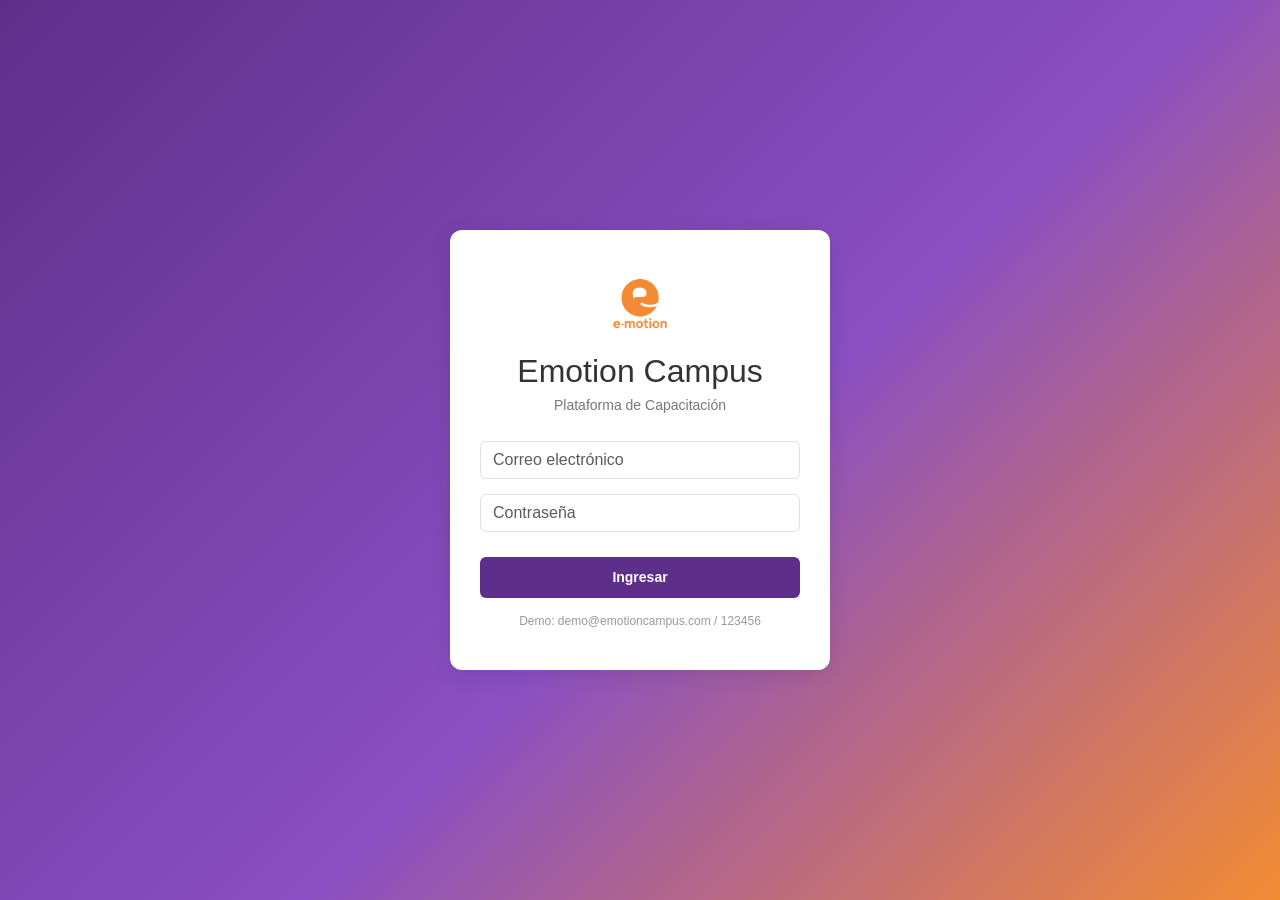
<file: index.html>
<!DOCTYPE html>
<html lang="es">
<head>
    <meta charset="UTF-8">
    <meta name="viewport" content="width=device-width, initial-scale=1.0">
    <title>Emotion Campus</title>
    <link href="https://cdn.jsdelivr.net/npm/bootstrap@5.3.7/dist/css/bootstrap.min.css" rel="stylesheet">
    <link rel="stylesheet" href="./css/style.css">
</head>
<body>
<div class="login-page">
    <form class="login-card" id="formLogin">
        <img src="assets/images/images/logo-emotion.jpeg" class="logo" alt="Emotion">
        <h2>Emotion Campus</h2>
        <p>Plataforma de Capacitación</p>
        <input type="email" class="form-control" placeholder="Correo electrónico" autocomplete="username">
        <input type="password" class="form-control" placeholder="Contraseña" autocomplete="current-password">
        <button type="submit" class="btn-emotion">Ingresar</button>
        <p class="login-hint">Demo: demo@emotioncampus.com / 123456</p>
    </form>
</div>
<script src="js/app.js"></script>
</body>
</html>
</file>
<file: css/style.css>
* {
    margin: 0;
    padding: 0;
    box-sizing: border-box;
    font-family: 'Segoe UI', Arial, sans-serif;
}

body {
    background-color: #f4f6f9;
}

.login-card {
    background: white;
    padding: 40px 30px;
    border-radius: 12px;
    box-shadow: 0 4px 20px rgba(0, 0, 0, 0.1);
    width: 100%;
    max-width: 380px;
    text-align: center;
    margin: 100px auto;
}

.logo {
    width: 80px;
    margin-bottom: 15px;
}

.login-card h2 {
    color: #333;
    margin-bottom: 5px;
}

.login-card p {
    color: #777;
    margin-bottom: 25px;
    font-size: 14px;
}

.login-card input {
    margin-bottom: 15px;
}

.btn-emotion {
    width: 100%;
    padding: 10px;
    background-color: #6c5ce7;
    color: white;
    border: none;
    border-radius: 6px;
    font-weight: bold;
    cursor: pointer;
    margin-top: 10px;
}

.btn-emotion:hover {
    background-color: #5a4bd1;
}

/* ===== DASHBOARD ===== */

:root {
    --orange: #F38B33;
    --purple: #5D2F8A;
    --gray-100: #F6F7FB;
    --gray-200: #ECECEC;
    --text: #333333;
    --success: #34C759;
}

.dashboard-wrapper {
    display: flex;
    min-height: 100vh;
    background-color: var(--gray-100);
}

.sidebar {
    width: 240px;
    background-color: var(--purple);
    color: white;
    padding: 20px 0;
    flex-shrink: 0;
}

.sidebar-logo {
    display: flex;
    align-items: center;
    gap: 10px;
    padding: 0 20px 20px;
    font-weight: 700;
    font-size: 20px;
}

.sidebar-logo img {
    width: 32px;
}

.sidebar-menu {
    list-style: none;
    padding: 0;
    margin: 0;
}

.sidebar-menu li a {
    display: block;
    padding: 12px 20px;
    color: white;
    text-decoration: none;
    opacity: 0.85;
    font-size: 14px;
}

.sidebar-menu li a:hover,
.sidebar-menu li a.active {
    background-color: rgba(255, 255, 255, 0.15);
    opacity: 1;
}

.main-content {
    flex: 1;
    padding: 30px;
}

.dashboard-header {
    display: flex;
    justify-content: space-between;
    align-items: center;
    margin-bottom: 25px;
}

.dashboard-header h1 {
    font-size: 22px;
    color: var(--text);
}

.dashboard-header p {
    color: #888;
    font-size: 14px;
}

.stats-grid {
    display: grid;
    grid-template-columns: repeat(auto-fit, minmax(200px, 1fr));
    gap: 20px;
    margin-bottom: 30px;
}

.stat-card {
    background: white;
    border-radius: 12px;
    padding: 20px;
    box-shadow: 0 2px 10px rgba(0,0,0,0.05);
    display: flex;
    align-items: center;
    gap: 15px;
}

.stat-icon {
    width: 48px;
    height: 48px;
    border-radius: 10px;
    display: flex;
    align-items: center;
    justify-content: center;
    font-size: 22px;
    color: white;
    background-color: var(--orange);
}

.stat-card h2 {
    font-size: 24px;
    color: var(--text);
    margin: 0;
}

.stat-card p {
    font-size: 13px;
    color: #888;
    margin: 0;
}

.btn-emotion-outline {
    background: transparent;
    border: 1px solid white;
    color: white;
    padding: 10px 16px;
    border-radius: 6px;
    cursor: pointer;
    margin-top: 20px;
    width: calc(100% - 40px);
    margin-left: 20px;
}

.btn-emotion-outline:hover {
    background: rgba(255,255,255,0.1);
}

/* ===== CURSOS/CATALOGO ===== */

.courses-grid {
    display: grid;
    grid-template-columns: repeat(auto-fit, minmax(240px, 1fr));
    gap: 20px;
}

.course-card {
    background: white;
    border-radius: 12px;
    padding: 22px;
    box-shadow: 0 2px 10px rgba(0,0,0,0.05);
    transition: transform 0.15s ease;
}

.course-card:hover {
    transform: translateY(-4px);
}

.course-icon {
    width: 48px;
    height: 48px;
    border-radius: 10px;
    display: flex;
    align-items: center;
    justify-content: center;
    font-size: 22px;
    color: white;
    margin-bottom: 14px;
}

.course-card h3 {
    color: var(--text);
    font-size: 17px;
    margin-bottom: 8px;
}

.course-card p {
    color: #888;
    font-size: 13px;
    margin-bottom: 14px;
    line-height: 1.4;
}

.course-badge {
    display: inline-block;
    background-color: #FDECD8;
    color: var(--orange);
    font-size: 11px;
    font-weight: 700;
    padding: 4px 10px;
    border-radius: 20px;
    text-transform: uppercase;
}

/* ===== DETALLE DE CURSO ===== */

.back-link {
    display: inline-block;
    margin-bottom: 15px;
    color: var(--purple);
    text-decoration: none;
    font-size: 14px;
}

.back-link:hover {
    text-decoration: underline;
}

.course-detail-box {
    background: white;
    border-radius: 12px;
    padding: 25px;
    box-shadow: 0 2px 10px rgba(0,0,0,0.05);
    max-width: 600px;
}

.course-detail-box h3 {
    color: var(--text);
    margin-bottom: 15px;
}

.course-detail-box ul {
    padding-left: 20px;
    color: #555;
    line-height: 2;
}
/* ==================================================================
   ESTILO DINÁMICO — v2
   ================================================================== */

body { color: var(--text); }
.btn-emotion { background-color: var(--purple); transition: transform .15s, box-shadow .15s, background .15s; }
.btn-emotion:hover { background-color: #4a2370; transform: translateY(-1px); box-shadow: 0 6px 16px rgba(93,47,138,.3); }
.btn-emotion:disabled { background: #c9c3d3; cursor: not-allowed; transform: none; box-shadow: none; }
.btn-emotion, .btn-secundario { font-size: 14px; display: inline-block; text-align: center; }
.btn-secundario { padding: 10px 18px; background: white; color: var(--purple); border: 1px solid var(--purple); border-radius: 6px; font-weight: 600; cursor: pointer; transition: background .15s; }
.btn-secundario:hover { background: #f3ecfa; }
.btn-secundario:disabled { opacity: .4; cursor: not-allowed; }

/* Login */
.login-page { min-height: 100vh; display: flex; align-items: center; justify-content: center; background: linear-gradient(135deg, var(--purple), #8a4fc2 55%, var(--orange)); padding: 16px; }
.login-page .login-card { margin: 0; animation: aparecer .5s ease; }
.login-hint { font-size: 12px !important; color: #999 !important; margin: 14px 0 0 !important; }

/* Sidebar */
.sidebar { display: flex; flex-direction: column; position: sticky; top: 0; height: 100vh; }
.sidebar-menu li a { border-left: 3px solid transparent; transition: background .15s, padding-left .15s; }
.sidebar-menu li a:hover { padding-left: 26px; }
.sidebar-menu li a.active { border-left-color: var(--orange); }
.sidebar-user { margin-top: auto; padding: 0 20px; font-size: 12px; opacity: .7; word-break: break-all; }

/* Animaciones */
@keyframes aparecer { from { opacity: 0; transform: translateY(12px); } to { opacity: 1; transform: none; } }
.main-content > * { animation: aparecer .4s ease both; }
.courses-grid > * { animation: aparecer .4s ease both; }
.courses-grid > *:nth-child(2) { animation-delay: .05s; }
.courses-grid > *:nth-child(3) { animation-delay: .1s; }
.courses-grid > *:nth-child(4) { animation-delay: .15s; }
.courses-grid > *:nth-child(5) { animation-delay: .2s; }
.courses-grid > *:nth-child(n+6) { animation-delay: .25s; }

/* Barra de progreso */
.barra { height: 8px; background: var(--gray-200); border-radius: 10px; overflow: hidden; }
.barra > span { display: block; height: 100%; background: linear-gradient(90deg, var(--purple), var(--orange)); border-radius: 10px; transition: width .6s ease; }
.barra-texto { font-size: 12px; color: #888; margin-top: 6px; }

/* Bienvenida */
.hero { background: linear-gradient(135deg, var(--purple), #8a4fc2); color: white; border-radius: 16px; padding: 28px; margin-bottom: 25px; display: flex; gap: 24px; align-items: center; flex-wrap: wrap; }
.hero h1 { font-size: 24px; margin-bottom: 6px; }
.hero p { opacity: .85; font-size: 14px; }
.hero .barra { background: rgba(255,255,255,.25); margin-top: 14px; max-width: 380px; }
.hero .barra > span { background: var(--orange); }
.hero-circulo { width: 96px; height: 96px; border-radius: 50%; display: grid; place-items: center; font-size: 24px; font-weight: 700; flex-shrink: 0; }
.hero-circulo span { background: var(--purple); width: 76px; height: 76px; border-radius: 50%; display: grid; place-items: center; }
.hero > div:first-child { flex: 1; min-width: 220px; }
.seccion-titulo { font-size: 17px; margin: 10px 0 15px; }

/* Tarjetas de curso */
.course-card { cursor: pointer; display: flex; flex-direction: column; text-decoration: none; border: 2px solid transparent; transition: transform .15s, border-color .15s, box-shadow .15s; }
.course-card:hover { border-color: #e6dcf1; box-shadow: 0 8px 24px rgba(93,47,138,.12); }
.course-card p { flex: 1; }
.course-meta { display: flex; justify-content: space-between; align-items: center; margin-bottom: 12px; gap: 8px; }
.course-duracion { font-size: 12px; color: #999; }
.estado { font-size: 11px; font-weight: 700; padding: 4px 10px; border-radius: 20px; text-transform: uppercase; }
.estado-pendiente { background: #FDECD8; color: #c26515; }
.estado-en-curso { background: #EDE3F7; color: var(--purple); }
.estado-aprobado { background: #DDF6E3; color: #1f8a3c; }

/* Filtros */
.filtros { display: flex; gap: 10px; flex-wrap: wrap; margin-bottom: 20px; }
.filtro { border: 1px solid var(--gray-200); background: white; padding: 8px 16px; border-radius: 20px; cursor: pointer; font-size: 13px; transition: all .15s; }
.filtro.activo, .filtro:hover { background: var(--purple); color: white; border-color: var(--purple); }
.buscador { flex: 1; min-width: 200px; border: 1px solid var(--gray-200); border-radius: 20px; padding: 8px 16px; font-size: 13px; outline: none; }
.buscador:focus { border-color: var(--purple); }

/* Visor de lecciones */
.curso-layout { display: grid; grid-template-columns: 260px 1fr; gap: 20px; align-items: start; }
.lecciones-lista { background: white; border-radius: 12px; padding: 18px; box-shadow: 0 2px 10px rgba(0,0,0,.05); position: sticky; top: 20px; }
.lecciones-lista h3 { font-size: 15px; margin-bottom: 12px; }
.leccion-item { display: flex; gap: 10px; align-items: center; padding: 10px; border-radius: 8px; cursor: pointer; font-size: 14px; transition: background .15s; }
.leccion-item:hover { background: var(--gray-100); }
.leccion-item.actual { background: #EDE3F7; color: var(--purple); font-weight: 600; }
.leccion-num { width: 26px; height: 26px; border-radius: 50%; background: var(--gray-200); display: grid; place-items: center; font-size: 12px; flex-shrink: 0; }
.leccion-item.vista .leccion-num { background: var(--success); color: white; }
.leccion-item.bloqueada { opacity: .5; cursor: not-allowed; }
.leccion-panel { background: white; border-radius: 12px; padding: 30px; box-shadow: 0 2px 10px rgba(0,0,0,.05); line-height: 1.7; color: #444; }
.leccion-panel .paso { font-size: 12px; color: var(--orange); font-weight: 700; text-transform: uppercase; }
.leccion-panel h2 { font-size: 22px; color: var(--text); margin: 6px 0 16px; }
.leccion-panel p { margin-bottom: 12px; }
.leccion-panel ul { padding-left: 20px; margin-bottom: 12px; }
.leccion-panel iframe { width: 100%; aspect-ratio: 16/9; border: 0; border-radius: 10px; margin-bottom: 16px; }
.leccion-nav { display: flex; justify-content: space-between; gap: 10px; margin-top: 26px; padding-top: 20px; border-top: 1px solid var(--gray-200); flex-wrap: wrap; }
.leccion-nav .btn-emotion { width: auto; margin: 0; padding: 10px 22px; }

/* Evaluación paso a paso */
.quiz-box { background: white; border-radius: 12px; padding: 30px; box-shadow: 0 2px 10px rgba(0,0,0,.05); max-width: 680px; }
.quiz-box h2 { font-size: 19px; margin: 14px 0 20px; line-height: 1.4; }
.opcion { display: flex; align-items: center; gap: 12px; padding: 14px 16px; border: 2px solid var(--gray-200); border-radius: 10px; margin-bottom: 10px; cursor: pointer; transition: border-color .15s, background .15s; }
.opcion:hover { border-color: #cbb5e3; }
.opcion.elegida { border-color: var(--purple); background: #f6f0fc; }
.opcion .letra { width: 28px; height: 28px; border-radius: 50%; background: var(--gray-100); display: grid; place-items: center; font-weight: 700; font-size: 13px; flex-shrink: 0; }
.opcion.elegida .letra { background: var(--purple); color: white; }
.resultado-hero { text-align: center; padding: 10px 0 20px; }
.resultado-hero .nota { font-size: 54px; font-weight: 800; }
.revision { margin-top: 20px; }
.revision-item { border-left: 4px solid var(--success); background: var(--gray-100); padding: 12px 16px; border-radius: 0 8px 8px 0; margin-bottom: 10px; font-size: 14px; }
.revision-item.mal { border-left-color: #EF4444; }
.revision-item small { display: block; color: #777; margin-top: 4px; }
.acciones { display: flex; gap: 10px; justify-content: center; flex-wrap: wrap; margin-top: 20px; }
.acciones .btn-emotion { width: auto; margin: 0; padding: 10px 22px; text-decoration: none; }

/* Tabla de resultados */
.tabla { width: 100%; background: white; border-radius: 12px; border-collapse: collapse; overflow: hidden; box-shadow: 0 2px 10px rgba(0,0,0,.05); font-size: 14px; }
.tabla th, .tabla td { padding: 14px 16px; text-align: left; border-bottom: 1px solid var(--gray-200); }
.tabla th { background: var(--gray-100); font-size: 12px; text-transform: uppercase; color: #777; }
.tabla a { color: var(--purple); font-weight: 600; text-decoration: none; }

/* Celular */
@media (max-width: 800px) {
    .dashboard-wrapper { flex-direction: column; }
    .sidebar { width: 100%; height: auto; position: static; padding: 12px 0; }
    .sidebar-menu { display: flex; overflow-x: auto; }
    .sidebar-menu li a { white-space: nowrap; border-left: 0; border-bottom: 3px solid transparent; }
    .sidebar-menu li a.active { border-bottom-color: var(--orange); }
    .sidebar-user, .btn-emotion-outline { display: none; }
    .main-content { padding: 18px 16px; }
    .curso-layout { grid-template-columns: 1fr; }
    .lecciones-lista { position: static; }
    .tabla { display: block; overflow-x: auto; }
}
</file>
